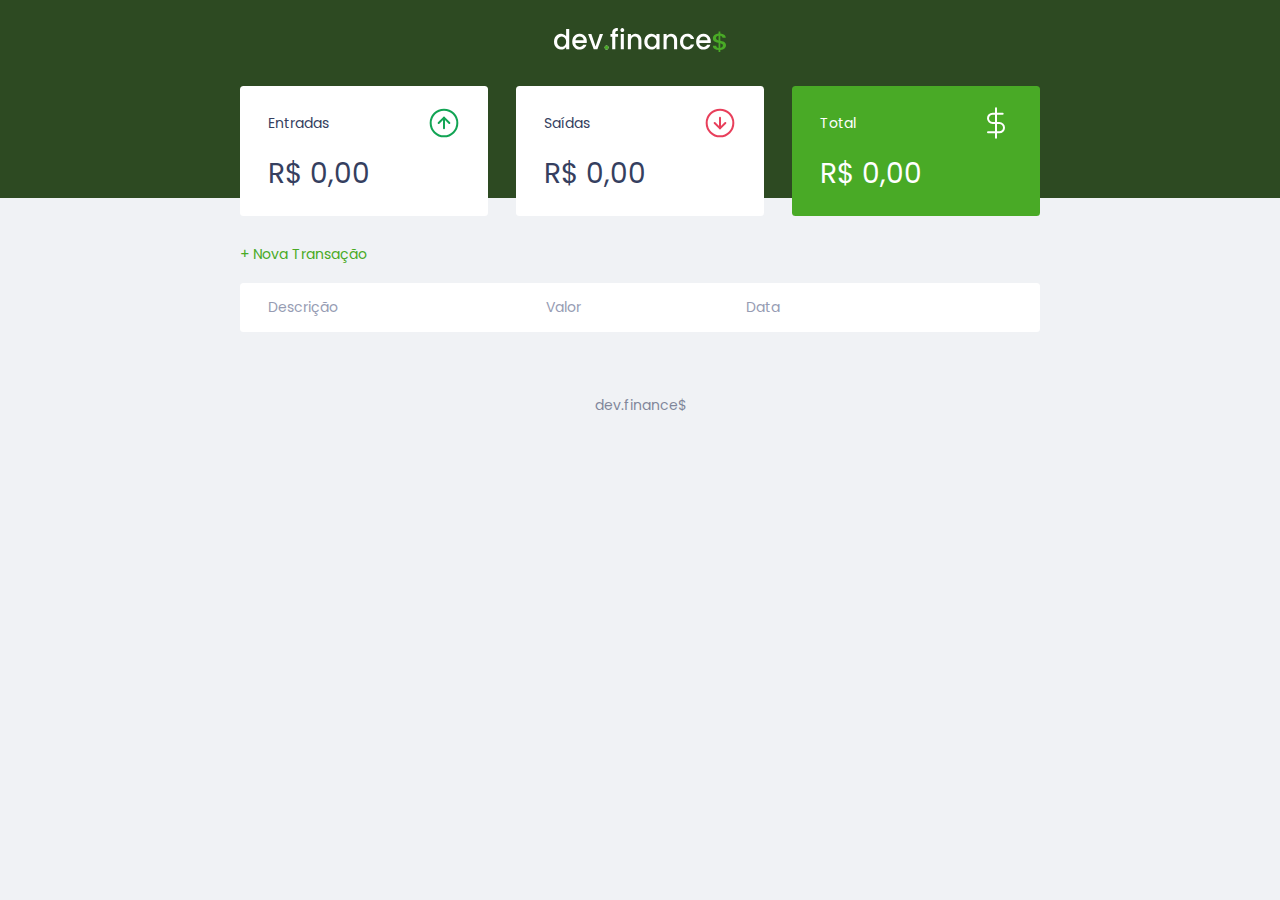
<file: index.html>
<!DOCTYPE html>
<html lang="pt-br">
<!-- lang="pt-br" = atributo -->

<head>
    <meta charset="UTF-8"> <!-- formatação (encode) para conjuntos de caracteres -->
    <meta name="viewport" content="width=device-width, initial-scale=1.0">
    <!-- formatação da tela para diversos dispositivos -->
    <title>Dev.finance$</title> <!-- Título da aba do navegador -->

    <!-- outra forma de estilizar a página
    <style>
        body { 
            (propriendades)
            color: red;
        }
    </style> 
    -->
    <link rel="stylesheet" href="./style.css">
    <link rel="preconnect" href="https://fonts.gstatic.com">
    <link
        href="https://fonts.googleapis.com/css2?family=Poppins:ital,wght@0,100;0,400;0,700;1,100;1,400;1,700&display=swap"
        rel="stylesheet">
</head>

<body>
    <!-- <body style="color: red;"> = uma forma de estilizar a página -->
    <!-- TAGs estruturais/semânticas-->
    <header>
        <img src="./resources/logo.svg" alt="Logo Dev finance"> <!-- Inserção de imagem -->
    </header> <!-- Título -->

    <main class="container">
        <section id="balance">
            <!-- 'id' = atributo global e único/identificador-->
            <!-- Em uma 'section' geramente começa com um 'h2' -->

            <h2 class="sr-only">Balanço</h2> <!-- formatação de head predefinidos pelo navagador -->

            <div class="card">
                <h3>
                    <span>Entradas</span>
                    <img src="./resources/income.svg" alt="Imagem de entradas">
                </h3> <!-- formatação de head predefinidos pelo navagador -->
                <p id="incomeDisplay">R$ 0,00</p> <!-- Paragraph (parágrafo) -->
            </div>
            <!-- 'div' = não possui significado, porém ao  colocar 'class="nome"' -> + organizado / acessibilidade -->

            <div class="card">
                <h3>
                    <span>Saídas</span>
                    <img src="./resources/expense.svg" alt="Imagem de saídas">
                </h3> <!-- formatação de head predefinidos pelo navagador -->
                <p id="expenseDisplay">R$ 0,00</p> <!-- Paragraph (parágrafo) -->
            </div>

            <div class="card total">
                <h3>
                    <span>Total</span>
                    <img src="./resources/total.svg" alt="Imagem de total">
                </h3> <!-- formatação de head predefinidos pelo navagador -->
                <p id="totalDisplay">R$ 0,00</p> <!-- Paragraph (parágrafo) -->
            </div>
        </section> <!-- Seção do BALANÇO -->

        <section id="transaction">
            <h2 class="sr-only">Transações</h2>

            <a href="#" onclick="Modal.open()" class="button new">+ Nova Transação</a>

            <table id="data-table">
                <thead>
                    <tr>
                        <th>Descrição</th>
                        <th>Valor</th>
                        <th>Data</th>
                        <th></th>
                    </tr> <!-- Table Row = linha da tabela -->
                </thead> <!-- Table HEAD -->
                <tbody>
                </tbody> <!-- Table BODY -->
            </table>
        </section> <!-- Seção das TRANSAÇÕES -->

    </main> <!-- Conteúdo principal -->

    <div class="modal-overlay">
        <div class="modal">
            <div id="form">
                <h2>Nova Transação</h2>
                <form action="" onsubmit="Form.submit(event)">
                    <div class="input-group">
                        <label class="sr-only" for="description">Descrição</label>
                        <input type="text" id="description" name="description" placeholder="Descrição" />
                    </div>

                    <div class="input-group">
                        <label class="sr-only" for="amount">Valor</label>
                        <input type="number" step="0.01" id="amount" name="amount" placeholder="0,00" />
                        <small class="help">
                            Use o sinal '-' (negativo) para despesas e
                            ',' (vírgula para casas decimais)
                        </small> <!-- Tag para deixar um texto por padrão, menor -->
                    </div>

                    <div class="input-group">
                        <label class="sr-only" for="date">Data</label>
                        <input type="date" id="date" name="date" />
                    </div>

                    <div class="input-group actions">
                        <a href="#" onclick="Modal.close()" class="button cancel">Cancelar</a>
                        <button>Salvar</button>
                    </div>
                </form>
            </div>
        </div>
    </div>

    <footer>
        <p>dev.finance$</p>
    </footer> <!-- Rodapé -->

    <!-- Tag script = sempre fica no final do body (CÓDIGOS JavaScript) -->
    <script src="./scripts.js"></script>

    <!-- OBS: existem h1 até h6 -->
</body>

</html>
</file>
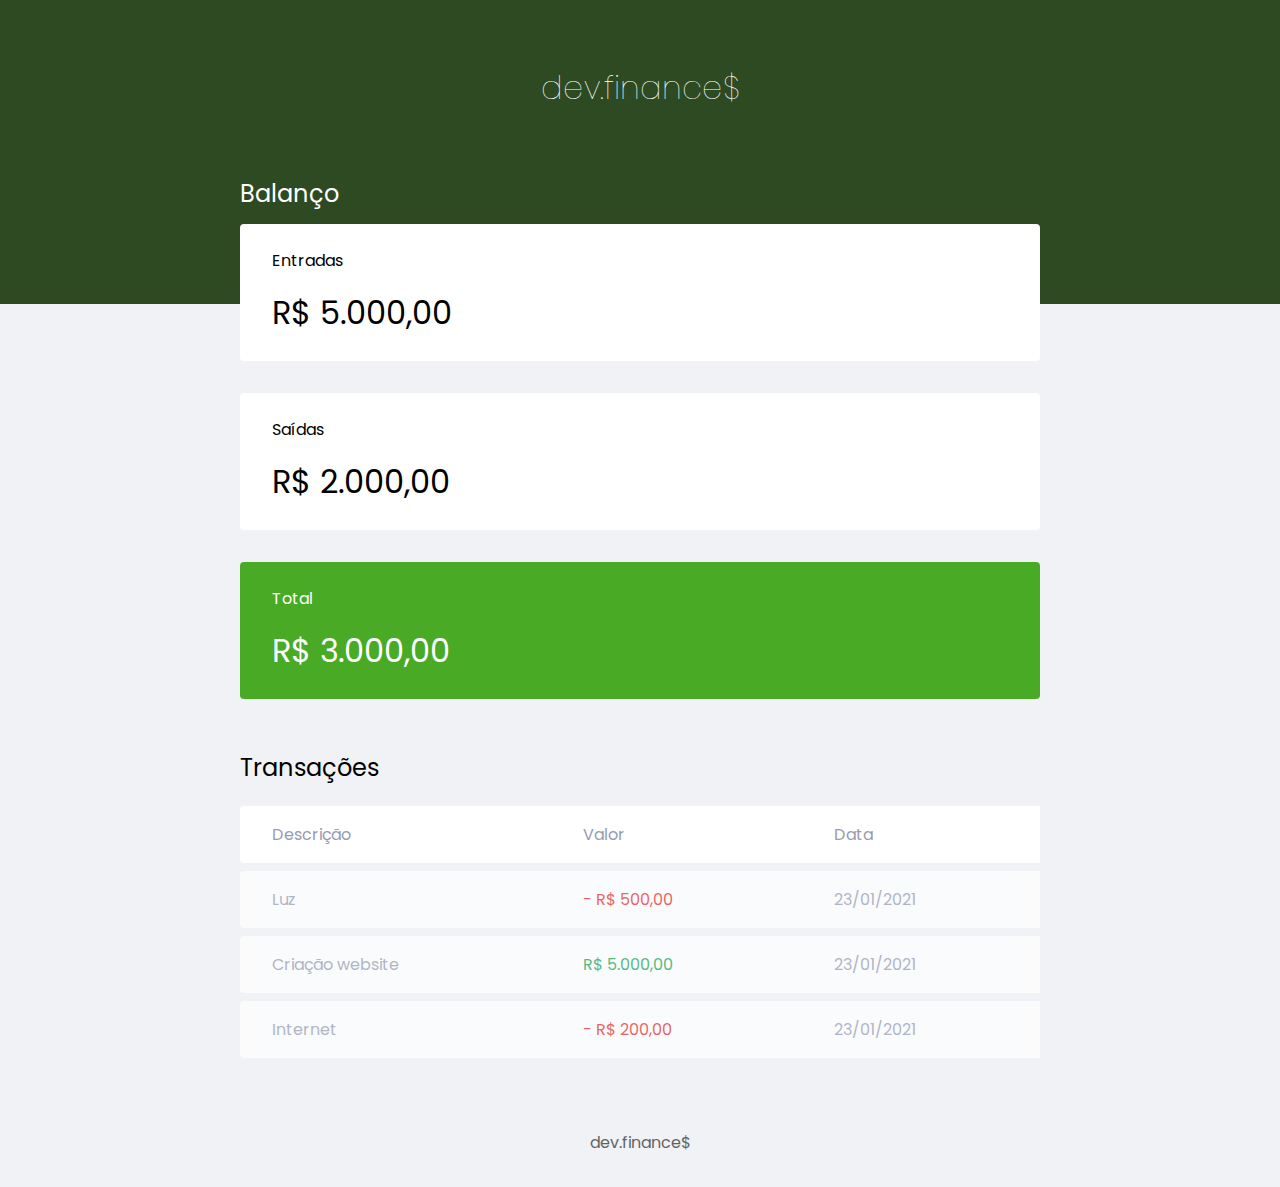
<file: app/index.html>
<!DOCTYPE html>
<html lang="pt-br">
<!-- lang="pt-br" = atributo -->

<head>
    <meta charset="UTF-8"> <!-- formatação (encode) para conjuntos de caracteres -->
    <meta name="viewport" content="width=device-width, initial-scale=1.0">
    <!-- formatação da tela para diversos dispositivos -->
    <title>Dev.finance$</title> <!-- Título da aba do navegador -->

    <!-- outra forma de estilizar a página
    <style>
        body { 
            (propriendades)
            color: red;
        }
    </style> 
    -->
    <link rel="stylesheet" href="./style.css">
    <link rel="preconnect" href="https://fonts.gstatic.com">
    <link
        href="https://fonts.googleapis.com/css2?family=Poppins:ital,wght@0,100;0,400;0,700;1,100;1,400;1,700&display=swap"
        rel="stylesheet">
</head>

<body>
    <!-- <body style="color: red;"> = uma forma de estilizar a página -->
    <!-- TAGs estruturais/semânticas-->
    <header>
        <h1 id="logo">dev.finance$</h1> <!-- formatação de head (título) predefinidos pelo navagador -->
    </header> <!-- Título -->

    <main class="container">
        <section id="balance">
            <!-- 'id' = atributo global e único/identificador-->
            <!-- Em uma 'section' geramente começa com um 'h2' -->

            <h2>Balanço</h2> <!-- formatação de head predefinidos pelo navagador -->

            <div class="card">
                <h3>Entradas</h3> <!-- formatação de head predefinidos pelo navagador -->
                <p>R$ 5.000,00</p> <!-- Paragraph (parágrafo) -->
            </div>
            <!-- 'div' = não possui significado, porém ao  colocar 'class="nome"' -> + organizado / acessibilidade -->

            <div class="card">
                <h3>Saídas</h3>
                <p>R$ 2.000,00</p>
            </div>

            <div class="card total">
                <h3>Total</h3>
                <p>R$ 3.000,00</p>
            </div>
        </section> <!-- Seção do BALANÇO -->

        <section id="transaction">
            <h2>Transações</h2>

            <table id="data-table">
                <thead>
                    <tr>
                        <th>Descrição</th>
                        <th>Valor</th>
                        <th>Data</th>
                    </tr> <!-- Table Row = linha da tabela -->
                </thead> <!-- Table HEAD -->
                <tbody>
                    <tr>
                        <td class="description">Luz</td>
                        <td class="expense">- R$ 500,00</td>
                        <td class="date">23/01/2021</td>
                    </tr>
                    <tr>
                        <td class="description">Criação website</td>
                        <td class="income">R$ 5.000,00</td>
                        <td class="date">23/01/2021</td>
                    </tr>
                    <tr>
                        <td class="description">Internet</td>
                        <td class="expense">- R$ 200,00</td>
                        <td class="date">23/01/2021</td>
                    </tr>
                </tbody> <!-- Table BODY -->
            </table>
        </section> <!-- Seção das TRANSAÇÕES -->

    </main> <!-- Conteúdo principal -->

    <footer>
        <p>dev.finance$</p>
    </footer> <!-- Rodapé -->

    <!-- OBS: existem h1 até h6 -->
</body>

</html>
</file>
<file: style.css>
/* IMPORTANTE: especificidade/cascata do CSS -> DEVEM SER RESPEITADAS */

/* GLOBAl =========== */

/* Seletor universal = seleciona todas as TAGs presente no CSS */
:root {
    --dark-blue: #363f5f;
    --green: #49AA26;
    --light-green: #3dd705;
    --red: #e92929;

}

* {
    margin: 0; /* espaçamento entre os elementos */
    padding: 0; /* espaçamento entre a conteúdo e a borda da 'caixa'*/
    box-sizing: border-box;
}

html {
    font-size: 93.75%; /* 100% = 16px , portanto 93.75% = 15px */
}

body {
    background: #f0f2f5;
    font-family:'Poppins', sans-serif
}

/* Truque para enconder um caomponente, sem retirá-lo (PARA MANTER ACESSIBILIDADE) */
.sr-only {
    position: absolute;
    width: 1px;
    height: 1px;
    padding: 0;
    margin: -1px;
    overflow: hidden;
    clip: rect(0, 0, 0, 0);
    white-space: nowrap;
    border-width: 0;
}

/* chamamento de uma classe no CSS = '. + nome_da_classe' */
.container {
    width: min(90vw, 800px); /* limite de largura */
    margin: auto; /* auto = balanceamento das margens (horizontal) */
}

/* Titles ===================== */
h2 {
    margin-top: 3.2rem;
    margin-bottom: 0.8rem;
    color: var(--dark-blue);

    font-weight: normal; /* normal = 400 */
}

/* Links & Buttons ===================== */
a {
    color: var(--green);
    text-decoration: none; /* retirar o underline */
}

a:hover {
    color: var(--light-green);
}

button {
    width: 100%;
    height: 50px;

    border: none;

    color: white;
    background: var(--green);

    padding: 0;

    border-radius: 0.25rem;

    cursor: pointer;
}

button:hover {
    background: var(--light-green);
}

.button.new {
    display: inline-block;
    margin-bottom: .8rem;
}

.button.cancel {
    color: var(--red);
    border: 2px var(--red) solid;
    border-radius: 0.25rem;

    height: 50px;

    display: flex;
    align-items: center;
    justify-content: center;

    opacity: 0.6;
}

.button.cancel:hover {
    opacity: 1;
}

/* Header ===================== */
header {
    background: #2D4A22;
    padding: 2rem 0 10rem; /* espaçamento ao redor de todo o contúdo */
    text-align: center; /* alinhamento central */
}

#logo {
    color: #fff;
    font-weight: 100; /* grossura da fonte */
}

/* Balance ===================== */
#balance {
    margin-top: -8rem;
}

#balance h2 {
    color:white;
    margin-top:0;
}

/* Cards ===================== */
.card {
    background: white;
    padding: 1.5rem 2rem;
    border-radius: 0.25rem; /* arredondamento das bordas de cada 'card' */

    margin-bottom: 2rem;

    color: var(--dark-blue);
}

.card h3 {
    font-weight: normal;
    font-size: 1rem;

    display: flex;
    align-items: center;
    justify-content: space-between;
}

.card p {
    font-size: 2rem;
    line-height: 3rem; /* separação entre linhas */

    margin-top: 1rem;
}

.card.total {
    background: var(--green);
    color: white;
}

/* Table ===================== */
#transaction {
    display: block;
    width: 100%;
    overflow-x: auto;
}
#data-table {
    width: 100%; /* ocupar todo o espaço do container onde a 'data-table' está */
    border-spacing: 0 0.5rem;
    color: #969cb3;
}

table thead tr th:first-child, 
table tbody tr td:first-child
{
    border-radius: 0.25rem 0 0 0.25rem;
}

table thead tr th:last-child, 
table tbody tr td:last-child{
    border-radius: 0 0.25rem 0.25rem 0;
}

table thead th {
    background: white;

    font-weight: normal;
    padding: 1rem 2rem;

    text-align: left;
}

table tbody tr {
    opacity: 0.7
}

table tbody tr:hover {
    opacity: 1
}

table tbody td {
    background:white;
    padding: 1rem 2rem;
}

td.description {
    color: var(--dark-blue);
}

td.income {
    color: #12a454;
}

td.expense {
    color: #e92929;
}

/* Modal ===================== */
.modal-overlay {
    width: 100%;
    height: 100%;

    background-color: rgba(0,0,0,0.7);

    position: fixed;
    top: 0;

    display:flex;
    align-items: center;
    justify-content: center;

    opacity: 0;
    visibility: hidden;

    z-index: 999;
}

.modal-overlay.active {
    opacity: 1;
    visibility: visible;
}

.modal {
    background: #F0F2f5;
    padding: 2.4rem;

    position: relative;
    z-index: 1;
}


/* Form ===================== */
#form {
    max-width: 500px;
}

#form h2 {
    margin-top: 0;
}

input {
    border: none;
    border-radius: 0.2rem;

    padding: 0.8rem;

    width: 100%;
}

.input-group {
    margin-top: 0.8rem;
}

.input-group .help{
    opacity: 0.4;
}

.input-group.actions {
    display: flex;
    justify-content: space-between;
    align-items: center;
}

.input-group.actions .button,
.input-group.actions button {
    width: 48%;
}


/* Footer ===================== */
footer {
    text-align: center;
    padding: 4rem 0 2rem;
    color: var(--dark-blue);

    opacity: 0.6;
}


/* Responsive =========== */
/* at-rules:
   - toda palavra acompanhada de @. (EXEMPLO = @media) 
   - 'min-width: 800px' = tudo que estiver dentro dos () será a regra a ser seguida caso
     o conteúdo dentro dos () sejá verdadeiro.
*/
@media (min-width: 800px) {
    html {
        font-size: 87.5%;
    }

    #balance {
        display: grid; /* todo GRID precisa de uma template */
        grid-template-columns: repeat(3, 1fr); /* repeat(3, 1fr) = 1fr 1fr 1fr */
        gap: 2rem; /* espaço entre as colonas */
    }
}
</file>
<file: app/style.css>
/* IMPORTANTE: especificidade/cascata do CSS -> DEVEM SER RESPEITADAS */

/* GLOBAl =========== */

/* Seletor universal = seleciona todas as TAGs presente no CSS */
:root { /* referência ao documento inteiro*/
    --dark-blue: 363f5f; /* declaração de uma variável */
}

* {
    margin: 0; /* espaçamento entre os elementos */
    padding: 0; /* espaçamento entre a conteúdo e a borda da 'caixa'*/
    box-sizing: border-box;
}

body {
    background: #f0f2f5;
    font-family: 'Poppins', sans-serif;
}

/* chamamento de uma classe no CSS = '. + nome_da_classe' */
.container {
    width: min(90vw, 800px); /* limite de largura */
    margin: auto; /* auto = balanceamento das margens (horizontal) */
}

/* Titles =========== */
h2 {
    margin-top: 3.2rem;
    margin-bottom: 0.8rem;
    color: var(--dark-blue);

    font-weight: normal; /* normal = 400 */
}

/* HEADER =========== */
header {
    background: #2D4A22;
    padding: 2rem 0; /* espaçamento ao redor de todo o contúdo */
    text-align: center; /* alinhamento central */
}

#logo {
    color: #fff;
    padding: 2rem 0 10rem;
    font-weight: 100; /* grossura da fonte */
}

/* Balance =========== */
#balance {
    margin-top: -8rem;
}

#balance h2 {
    color: white;
    margin-top: 0;
}

/* Cards =========== */
.card {
    background: white;
    padding: 1.5rem 2rem;
    border-radius: 0.25rem; /* arredondamento das bordas de cada 'card' */

    margin-bottom: 2rem;

    color: var(--dark-blue);
}

.card h3 {
    font-weight: normal;
    font-size: 1rem;
}

.card p {
    font-size: 2rem;
    line-height: 3rem; /* separação entre linhas */

    margin-top: 1rem;
}

.card.total {
    background: #49aa26;
    color: white;
}

/* Table =========== */
#data-table {
    width: 100%; /* ocupar todo o espaço do container onde a 'data-table' está */
    border-spacing: 0 0.5rem;
    color: #969cb3;
}

table thead tr th:first-child, 
table tbody tr td:first-child {
    border-radius: 0.25rem 0 0 0.25rem;
}

table thead th {
    background: white;

    font-weight: normal;
    padding: 1rem 2rem;

    text-align: left;
}

table tbody tr {
    opacity: 0.7;
}

table tbody tr:hover {
    opacity: 1;
}

table tbody td {
    background: white;

    padding:  1rem 2rem;
}

td.description {
    color: var(--dark-blue);
}

td.income {
    color: #12a454;
}

td.expense {
    color: #e92929;
}

/* Footer =========== */
footer {
    text-align: center;
    padding: 4rem 0 2rem;
    color: var(--dark-blue);

    opacity: 0.6;
}

/* Todos 'h1' no index.html terá a cor VERMELHA
h1 {
    color: red;
}
*/
</file>
